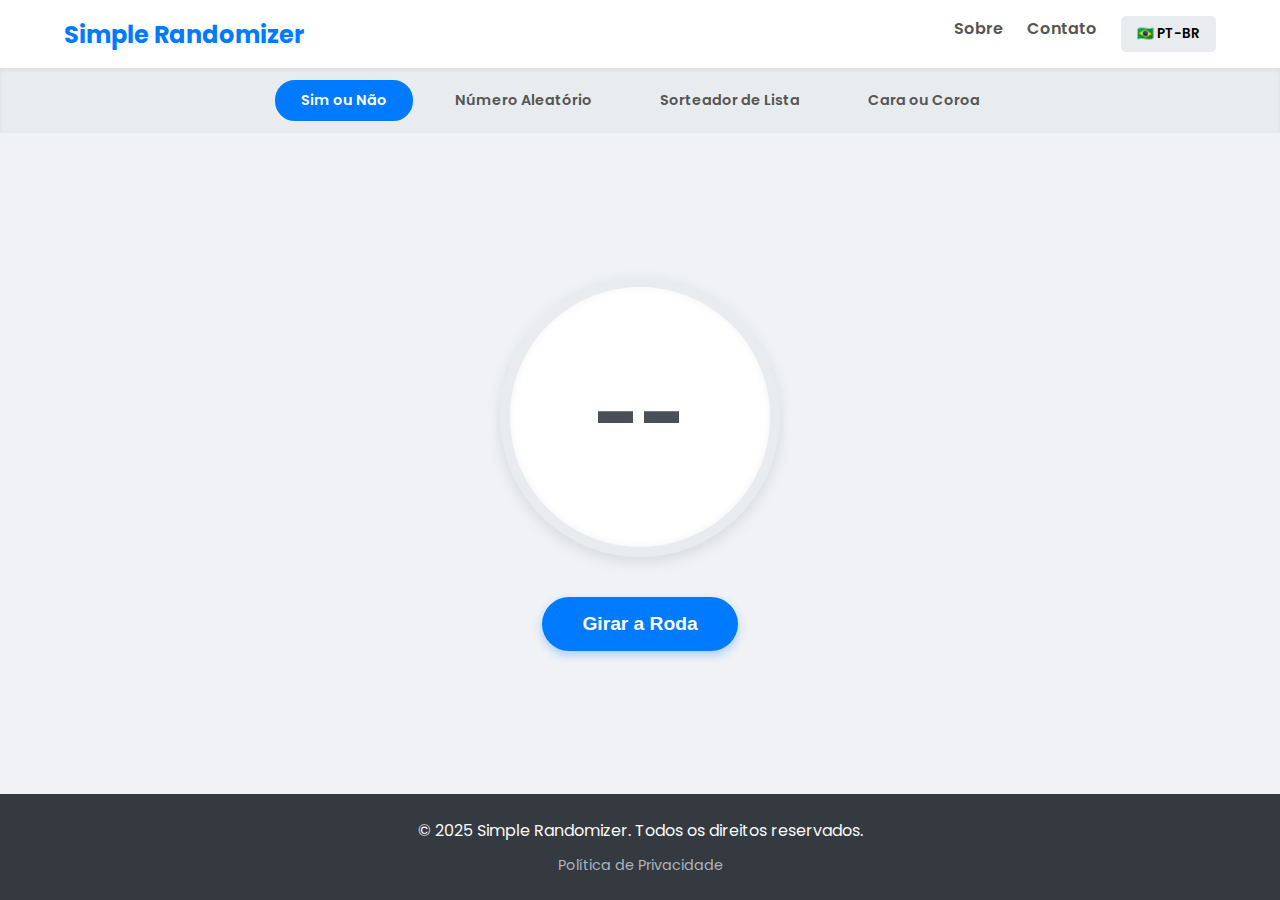
<file: index.html>
<!DOCTYPE html>
    <html lang="pt-br" data-page="index">
    <head>

        <!-- Google tag (gtag.js) -->
    <script async src="https://www.googletagmanager.com/gtag/js?id=G-PJFNQB86SF"></script>
    <script>
         window.dataLayer = window.dataLayer || [];
         function gtag(){dataLayer.push(arguments);}
         gtag('js', new Date());
         gtag('config', 'G-PJFNQB86SF');
    </script>

        <meta charset="UTF-8">
        <meta name="viewport" content="width=device-width, initial-scale=1.0">
        <title>Simple Randomizer - Quick Decision & Random Tools</title>
        <link rel="preconnect" href="https://fonts.googleapis.com">
        <link rel="preconnect" href="https://fonts.gstatic.com" crossorigin>
        <link href="https://fonts.googleapis.com/css2?family=Poppins:wght@400;600;700&display=swap" rel="stylesheet">
        <link rel="stylesheet" href="https://cdnjs.cloudflare.com/ajax/libs/font-awesome/6.5.2/css/all.min.css" integrity="sha512-SnH5WK+bZxgPHs44uWIX+LLJAJ9/2PkPKZ5QiAj6Ta86w+fsb2TkcmfRyVX3pBnMFcV7oQPJkl9QevSCWr3W6A==" crossorigin="anonymous" referrerpolicy="no-referrer" />
        <link rel="shortcut icon" href="icon.png" type="image/x-icon">
        <link rel="stylesheet" href="style.css"></head>
    <body>

        <header>
            <nav>
                <a href="index.html" class="logo" data-key="logo">Simple Randomizer</a> <ul>
                    <li><a href="about.html" data-key="nav_sobre">Sobre</a></li> <li><a href="contact.html" data-key="nav_contato">Contato</a></li> <li class="language-selector">
                        <button id="lang-btn">🇧🇷 PT-BR</button>
                        <div class="lang-dropdown" id="lang-dropdown">
                            <a href="#" data-lang="pt">🇧🇷 Português</a>
                            <a href="#" data-lang="en">🇺🇸 English</a>
                        </div>
                    </li>
                </ul>
            </nav>
        </header>
    
        <nav class="sub-nav">
            <button class="modo-btn active" data-mode="sim-nao" data-key="yes_no">Sim ou Não</button>
            <button class="modo-btn" data-mode="numero-aleatorio" data-key="random_number">Número Aleatório</button>
            <button class="modo-btn" data-mode="sorteio-lista" data-key="list_drawer">Sorteador de Lista</button>
            <button class="modo-btn" data-mode="cara-coroa" data-key="Heads_or_Tails">Cara ou Coroa</button>
        </nav>
    
        <main>
            <div id="sim-nao-mode" class="modo-container">
                <div class="decision-container">
                    <div class="result-circle">
                        <span id="result-text" data-key="placeholder">--</span>
                    </div>
                    <button id="action-button" data-key="main_button">Girar a Roda</button>
                </div>
            </div>

            <!--Numero Aleatorio-->
    
            <div id="numero-aleatorio-mode" class="modo-container" style="display: none;">
                <div class="gerador-container">
                    <h2 data-key="random_number_title">Gerador de Número Aleatório</h2>
                    <div class="inputs-container">
                        <div>
                            <label for="min-number" data-key="random_number_min">Mínimo:</label>
                            <input type="number" id="min-number" value="1">
                        </div>
                        <div>
                            <label for="max-number" data-key="random_number_max">Máximo:</label>
                            <input type="number" id="max-number" value="100">
                        </div>
                    </div>
                    <div class="resultado-numero" id="numero-resultado">?</div>
                    <button id="gerar-numero-btn" data-key="random_number_button">Gerar Número</button>
                </div>
            </div>

            <!--Sorteador-->

            <div id="sorteio-lista-mode" class="modo-container" style="display: none;">
                <div class="sorteador-container">
                    <h2 data-key="list_picker_title">Sorteador de Lista</h2>
                    <p class="instrucao" data-key="list_picker_instruction">Digite um item por linha</p>
                    <textarea id="lista-input" rows="10" placeholder="Example:&#10;Anna&#10;Geovana&#10;Carlos&#10;Guilherme" data-key="text_area"></textarea>
                    <div class="resultado-sorteio" id="lista-resultado">?</div>
                    <button id="sortear-btn" data-key="list_picker_button">Sortear!</button>
                </div>
            </div>
            
            <!-- Cara ou Coroa-->

            <div id="cara-coroa-mode" class="modo-container" style="display: none;">
                <div class="coin-flip-container">
                    <h2 data-key="coin_flip_title">Cara ou Coroa</h2>
            
                    <div class="coin" id="coin">
                        <div class="side heads" data-key="coin_heads">Cara</div>
                        <div class="side tails" data-key="coin_tails">Coroa</div>
                    </div>
            
                    <h3 class="resultado-moeda" id="coin-flip-result">&nbsp;</h3>
                    <button id="flip-button" data-key="coin_flip_button">Lançar Moeda!</button>
                </div>
            </div>
            
        </main>
    
        <footer>
            <p data-key="footer_text">&copy; 2025 Simple Randomizer. Todos os direitos reservados.</p> 
            <a href="privacidade.html" data-key="footer_privacy_link">Política de Privacidade</a>
        </footer>
    
            <script src="translations.js"></script>
            <script src="language.js"></script>
            <script src="script.js"></script>
    </body>
    </html>
</file>
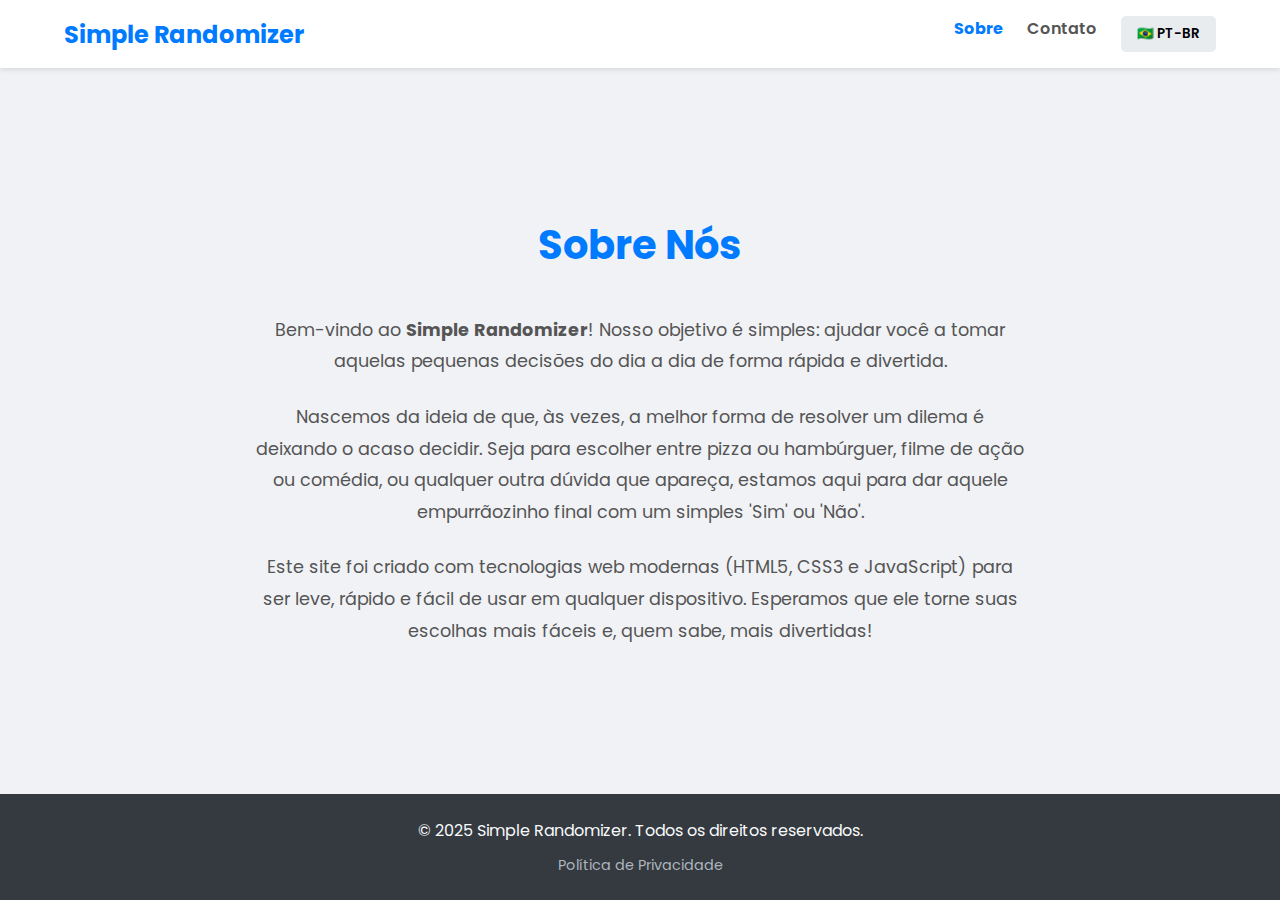
<file: about.html>
<!DOCTYPE html>
<html lang="pt-br" data-page="sobre">
    <head>

        <!-- Google tag (gtag.js) -->
    <script async src="https://www.googletagmanager.com/gtag/js?id=G-PJFNQB86SF"></script>
    <script>
         window.dataLayer = window.dataLayer || [];
         function gtag(){dataLayer.push(arguments);}
         gtag('js', new Date());
         gtag('config', 'G-PJFNQB86SF');
    </script>
    
    <meta charset="UTF-8">
    <meta name="viewport" content="width=device-width, initial-scale=1.0">
    <title>About Us - Simple Randomizer</title>
    
    <link rel="preconnect" href="https://fonts.googleapis.com">
    <link rel="preconnect" href="https://fonts.gstatic.com" crossorigin>
    <link href="https://fonts.googleapis.com/css2?family=Poppins:wght@400;600;700&display=swap" rel="stylesheet">
    <link rel="stylesheet" href="https://cdnjs.cloudflare.com/ajax/libs/font-awesome/6.5.2/css/all.min.css" integrity="sha512-SnH5WK+bZxgPHs44uWIX+LLJAJ9/2PkPKZ5QiAj6Ta86w+fsb2TkcmfRyVX3pBnMFcV7oQPJkl9QevSCWr3W6A==" crossorigin="anonymous" referrerpolicy="no-referrer" />
    <link rel="stylesheet" href="style.css">
    <link rel="stylesheet" href="about.css">
    <link rel="shortcut icon" href="icon.png" type="image/x-icon">

</head>
<body>

    <header>
            <nav>
                <a href="index.html" class="logo" data-key="logo">Simple Randomizer</a>
                
                <ul>
                    <li><a href="about.html" data-key="nav_sobre" class="active">Sobre</a></li>
                    <li><a href="contact.html" data-key="nav_contato">Contato</a></li>
                    
                    <li class="language-selector">
                        <button id="lang-btn">🇧🇷 PT-BR</button>
                        <div class="lang-dropdown" id="lang-dropdown">
                            <a href="#" data-lang="pt">🇧🇷 Português</a>
                            <a href="#" data-lang="en">🇺🇸 English</a>
                        </div>
                    </li>
                    </ul>
            </nav>  
    </header>

    <main class="sobre-container">
        <h1 data-key="about_title">Sobre Nós</h1>
        <p data-key="about_p1">
            Bem-vindo ao <strong>Simple Randomizer</strong>! Nosso objetivo é simples: ajudar você a tomar aquelas pequenas decisões do dia a dia de forma rápida e divertida.
        </p>
        <p data-key="about_p2">
            Nascemos da ideia de que, às vezes, a melhor forma de resolver um dilema é deixando o acaso decidir. Seja para escolher entre pizza ou hambúrguer, filme de ação ou comédia, ou qualquer outra dúvida que apareça, estamos aqui para dar aquele empurrãozinho final com um simples "Sim" ou "Não".
        </p>
        <p data-key="about_p3">
            Este site foi criado com tecnologias web modernas (HTML5, CSS3 e JavaScript) para ser leve, rápido e fácil de usar em qualquer dispositivo. Esperamos que ele torne suas escolhas mais fáceis e, quem sabe, mais divertidas!
        </p>
    </main>

    <footer>
        <p data-key="footer_text">&copy; 2025 Simple Randomizer. Todos os direitos reservados.</p>
        <a href="privacidade.html" data-key="footer_privacy_link">Política de Privacidade</a>
    </footer>

    <script src="translations.js"></script>
    <script src="language.js"></script>
</body>
</html>
</file>
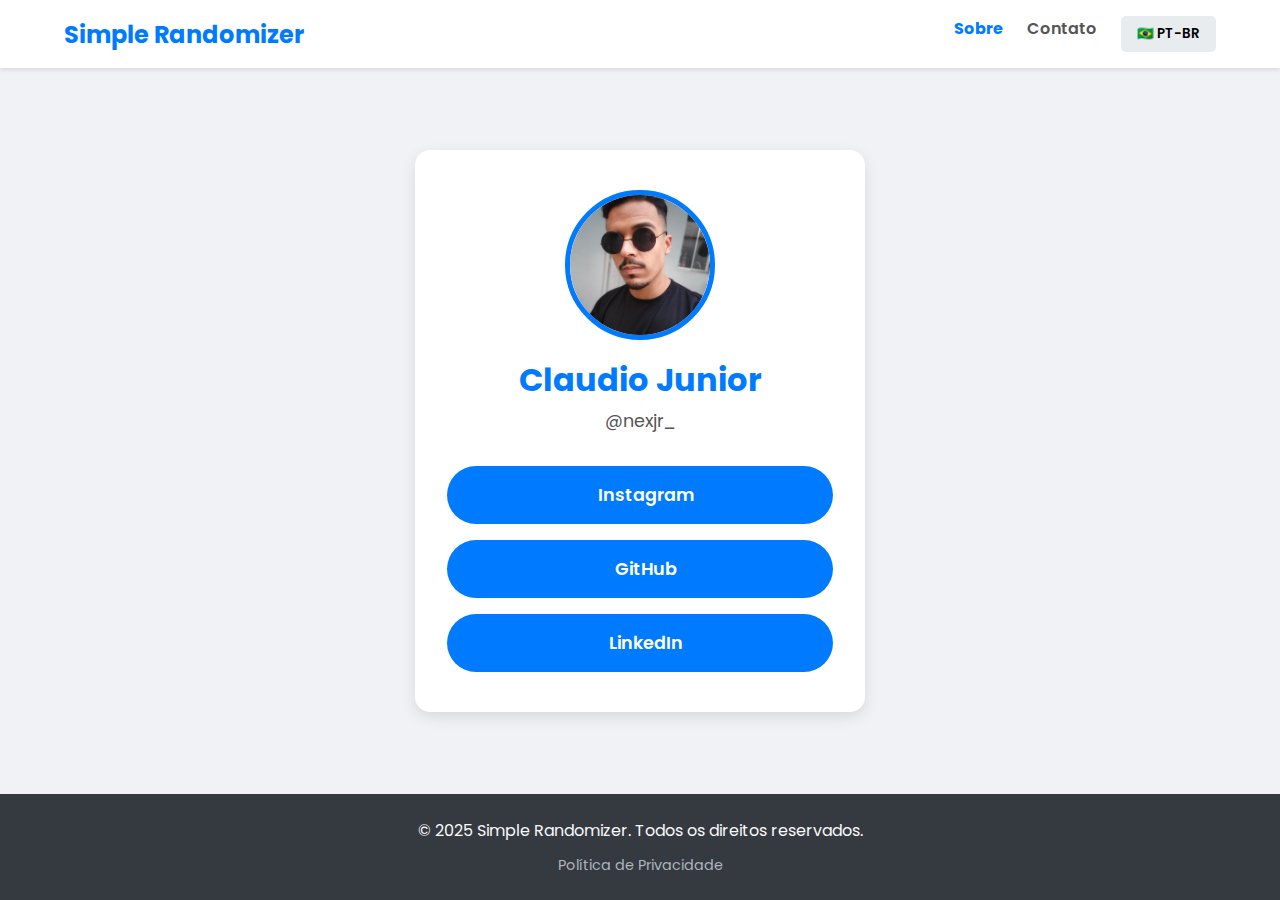
<file: contact.html>
<!DOCTYPE html>
<html lang="pt-br" data-page="contato">
<head>

    <!-- Google tag (gtag.js) -->
    <script async src="https://www.googletagmanager.com/gtag/js?id=G-PJFNQB86SF"></script>
    <script>
         window.dataLayer = window.dataLayer || [];
         function gtag(){dataLayer.push(arguments);}
         gtag('js', new Date());
         gtag('config', 'G-PJFNQB86SF');
    </script>
    
    <meta charset="UTF-8">
    <meta name="viewport" content="width=device-width, initial-scale=1.0">
    <title>Contact - Simple Randomizer</title>
    
    <link rel="preconnect" href="https://fonts.googleapis.com">
    <link rel="preconnect" href="https://fonts.gstatic.com" crossorigin>
    <link href="https://fonts.googleapis.com/css2?family=Poppins:wght@400;600;700&display=swap" rel="stylesheet">
    
    <link rel="stylesheet" href="https://cdnjs.cloudflare.com/ajax/libs/font-awesome/6.5.2/css/all.min.css" integrity="sha512-SnH5WK+bZxgPHs44uWIX+LLJAJ9/2PkPKZ5QiAj6Ta86w+fsb2TkcmfRyVX3pBnMFcV7oQPJkl9QevSCWr3W6A==" crossorigin="anonymous" referrerpolicy="no-referrer" />

    <link rel="stylesheet" href="style.css">
    
    <link rel="stylesheet" href="contact.css">

    <link rel="shortcut icon" href="icon.png" type="image/x-icon">

</head>
<body>

    <header>
        <nav>
            <a href="index.html" class="logo" data-key="logo">Simple Randomizer</a>
            
            <ul>
                <li><a href="about.html" data-key="nav_sobre" class="active">Sobre</a></li>
                <li><a href="contact.html" data-key="nav_contato">Contato</a></li>
                
                <li class="language-selector">
                    <button id="lang-btn">🇧🇷 PT-BR</button>
                    <div class="lang-dropdown" id="lang-dropdown">
                        <a href="#" data-lang="pt">🇧🇷 Português</a>
                        <a href="#" data-lang="en">🇺🇸 English</a>
                    </div>
                </li>
                </ul>
        </nav> 
    </header>

    <main>
        <div class="contact-card">
            <img src="me.jpg" alt="Foto do Perfil" class="profile-picture">
            <h1>Claudio Junior</h1>
            <p class="username">@nexjr_</p>

            <div class="links-container">
                <a href="https://www.instagram.com/nexjr_/#" target="_blank">
                    <i class="fa-brands fa-instagram"></i>
                    <span>Instagram</span>
                </a>
                <a href="https://github.com/nexjr" target="_blank">
                    <i class="fa-brands fa-github"></i>
                    <span>GitHub</span>
                </a>
                <a href="https://www.linkedin.com/in/claudio-junior-bb4842250/" target="_blank">
                    <i class="fa-brands fa-linkedin"></i>
                    <span>LinkedIn</span>
                </a>
            </div>
        </div>
    </main>

    <footer>
        <p data-key="footer_text">&copy; 2025 Simple Randomizer. Todos os direitos reservados.</p>
        <a href="privacidade.html" data-key="footer_privacy_link">Política de Privacidade</a>

    </footer>

    <script src="translations.js"></script>
    <script src="language.js"></script>

</body>
</html>
</file>
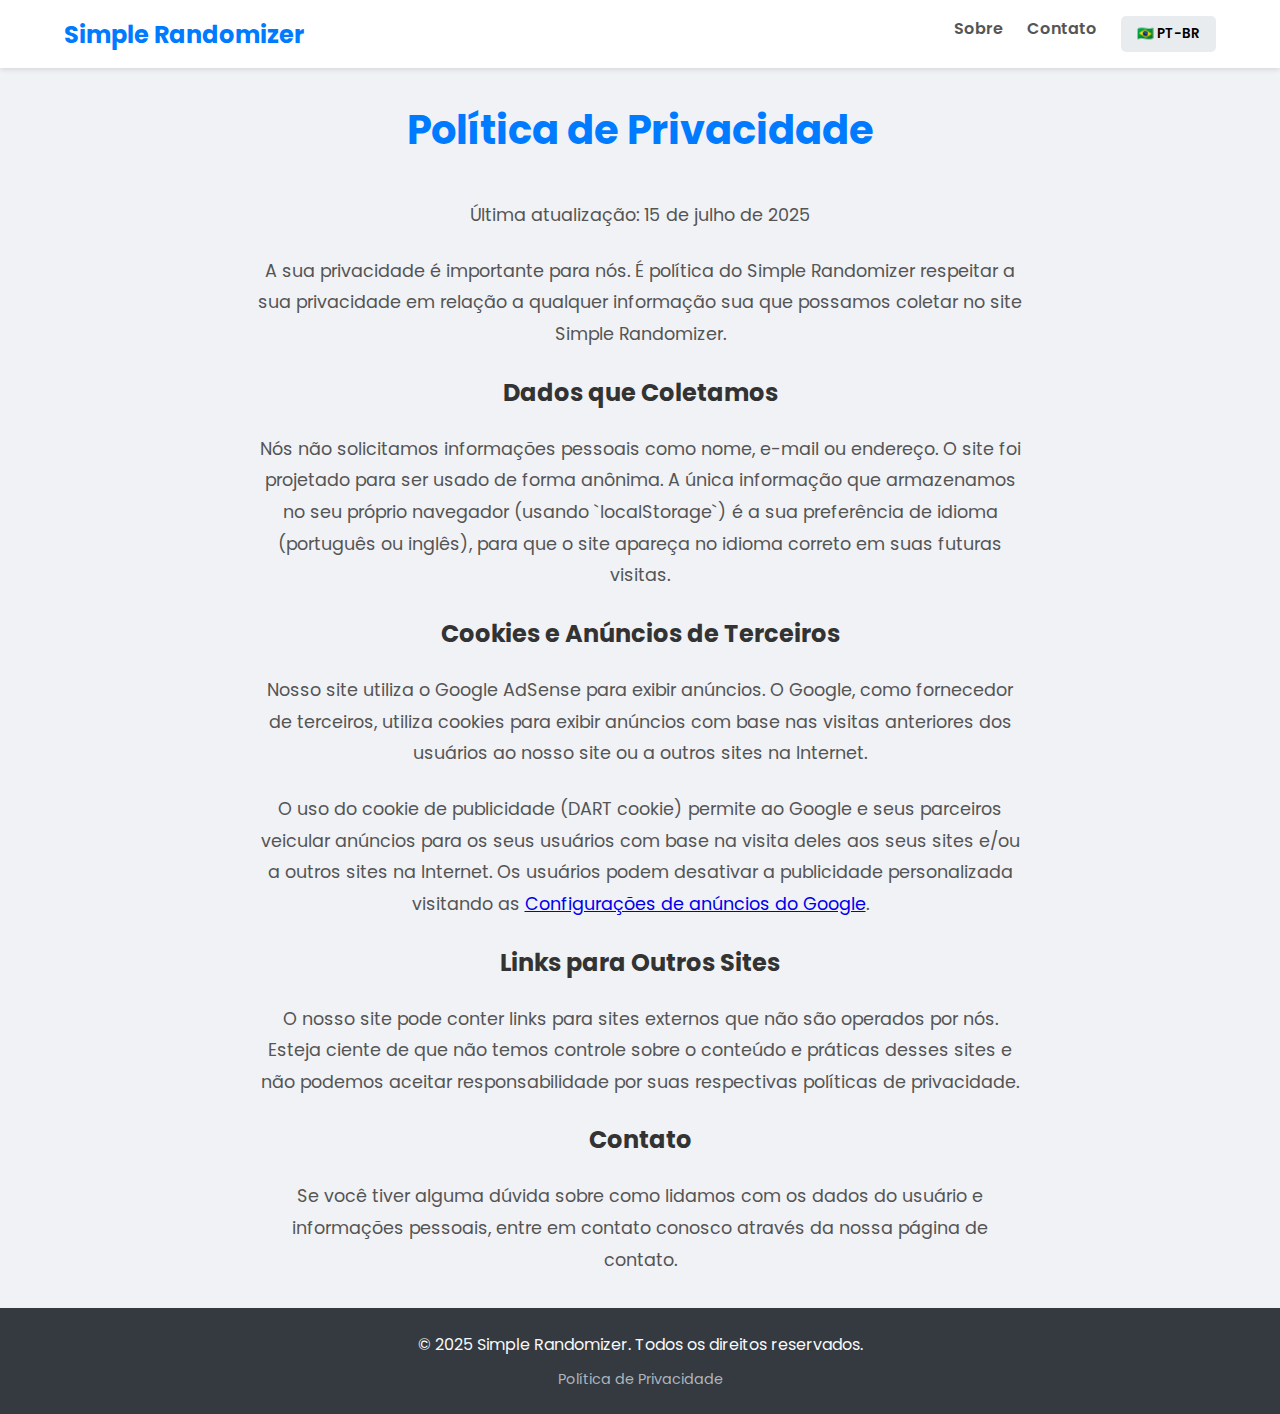
<file: privacidade.html>
<!DOCTYPE html>
<html lang="pt-br" data-page="privacidade">
<head>

    <!-- Google tag (gtag.js) -->
    <script async src="https://www.googletagmanager.com/gtag/js?id=G-PJFNQB86SF"></script>
    <script>
         window.dataLayer = window.dataLayer || [];
         function gtag(){dataLayer.push(arguments);}
         gtag('js', new Date());
         gtag('config', 'G-PJFNQB86SF');
    </script>
    
    <meta charset="UTF-8">
    <meta name="viewport" content="width=device-width, initial-scale=1.0">
    <meta name="description" content="Política de Privacidade do site Simple Randomizer. Entenda como lidamos com os dados e sua privacidade.">
    <title>Política de Privacidade | Simple Randomizer</title>
    
    <link rel="preconnect" href="https://fonts.googleapis.com">
    <link rel="preconnect" href="https://fonts.gstatic.com" crossorigin>
    <link href="https://fonts.googleapis.com/css2?family=Poppins:wght@400;600;700&display=swap" rel="stylesheet">
    
    <link rel="stylesheet" href="https://cdnjs.cloudflare.com/ajax/libs/font-awesome/6.5.2/css/all.min.css" integrity="sha512-SnH5WK+bZxgPHs44uWIX+LLJAJ9/2PkPKZ5QiAj6Ta86w+fsb2TkcmfRyVX3pBnMFcV7oQPJkl9QevSCWr3W6A==" crossorigin="anonymous" referrerpolicy="no-referrer" />

    <link rel="stylesheet" href="style.css">
    <link rel="stylesheet" href="about.css">

    <link rel="shortcut icon" href="icon.png" type="image/x-icon">
</head>
<body>

    <header>
        <nav>
            <a href="index.html" class="logo" data-key="logo">Simple Randomizer</a>
            <ul>
                <li><a href="about.html" data-key="nav_sobre">Sobre</a></li>
                <li><a href="contact.html" data-key="nav_contato">Contato</a></li>
                <li class="language-selector">
                    <button id="lang-btn">🇧🇷 PT-BR</button>
                    <div class="lang-dropdown" id="lang-dropdown">
                        <a href="#" data-lang="pt">🇧🇷 Português</a>
                        <a href="#" data-lang="en">🇺🇸 English</a>
                    </div>
                </li>
            </ul>
        </nav>
    </header>

    <main class="sobre-container">
        <h1 data-key="privacy_title">Política de Privacidade</h1>
        <p data-key="privacy_last_updated">Última atualização: 15 de julho de 2025</p>

        <p data-key="privacy_intro">A sua privacidade é importante para nós. É política do Simple Randomizer respeitar a sua privacidade em relação a qualquer informação sua que possamos coletar no site Simple Randomizer.</p>
        
        <h2 data-key="privacy_data_title">Dados que Coletamos</h2>
        <p data-key="privacy_data_p1">Nós não solicitamos informações pessoais como nome, e-mail ou endereço. O site foi projetado para ser usado de forma anônima. A única informação que armazenamos no seu próprio navegador (usando `localStorage`) é a sua preferência de idioma (português ou inglês), para que o site apareça no idioma correto em suas futuras visitas.</p>

        <h2 data-key="privacy_cookies_title">Cookies e Anúncios de Terceiros</h2>
        <p data-key="privacy_cookies_p1">Nosso site utiliza o Google AdSense para exibir anúncios. O Google, como fornecedor de terceiros, utiliza cookies para exibir anúncios com base nas visitas anteriores dos usuários ao nosso site ou a outros sites na Internet.</p>
        <p data-key="privacy_cookies_p2">O uso do cookie de publicidade (DART cookie) permite ao Google e seus parceiros veicular anúncios para os seus usuários com base na visita deles aos seus sites e/ou a outros sites na Internet. Os usuários podem desativar a publicidade personalizada visitando as <a href="https://www.google.com/settings/ads" target="_blank">Configurações de anúncios do Google</a>.</p>

        <h2 data-key="privacy_links_title">Links para Outros Sites</h2>
        <p data-key="privacy_links_p1">O nosso site pode conter links para sites externos que não são operados por nós. Esteja ciente de que não temos controle sobre o conteúdo e práticas desses sites e não podemos aceitar responsabilidade por suas respectivas políticas de privacidade.</p>

        <h2 data-key="privacy_contact_title">Contato</h2>
        <p data-key="privacy_contact_p1">Se você tiver alguma dúvida sobre como lidamos com os dados do usuário e informações pessoais, entre em contato conosco através da nossa página de contato.</p>
    </main>

    <footer>
        <p data-key="footer_text">&copy; 2025 Simple Randomizer. All rights reserved.</p>
        <a href="privacidade.html" data-key="footer_privacy_link">Política de Privacidade</a>
        </footer>
    
    <script src="translations.js"></script>
    <script src="language.js"></script>

</body>
</html>
</file>
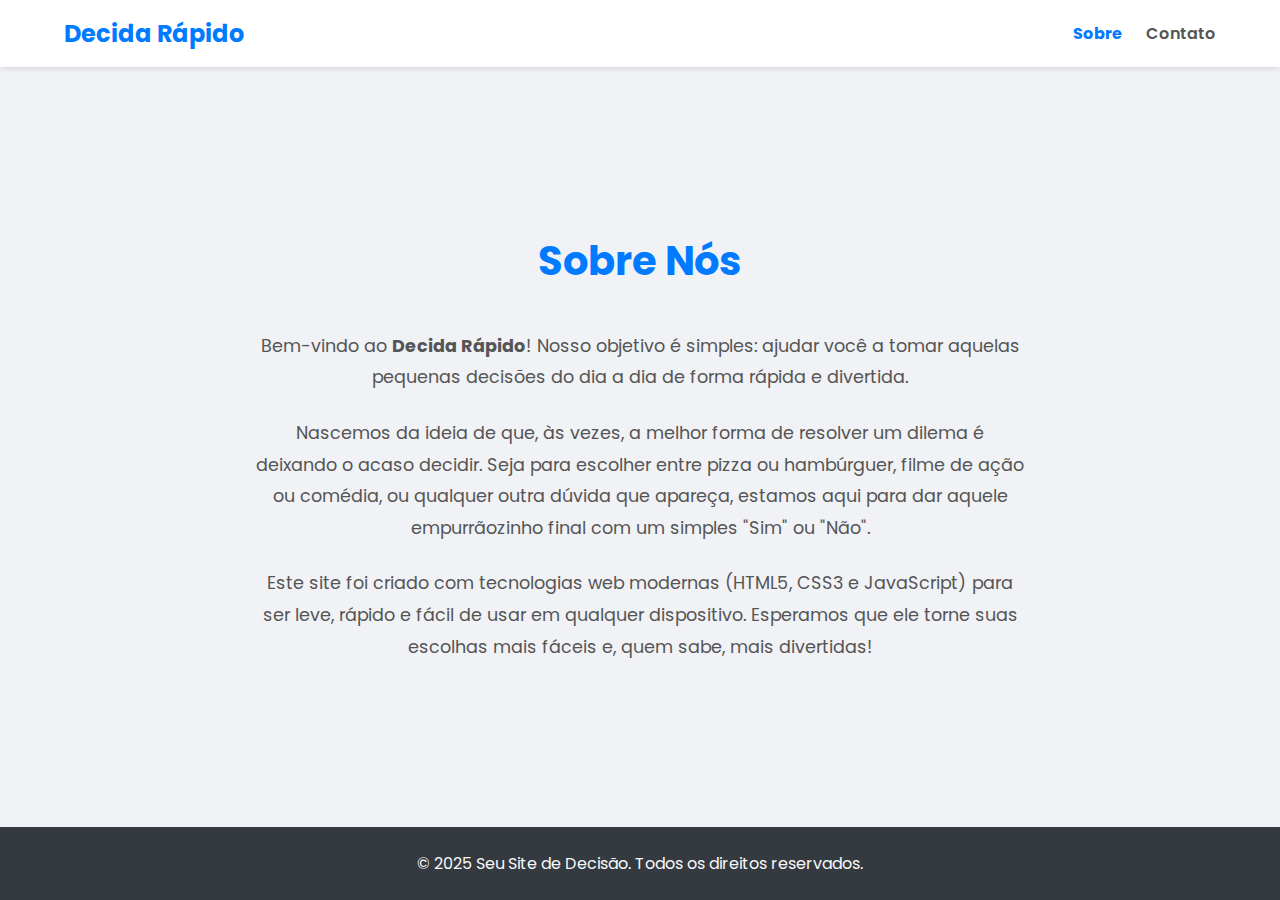
<file: decision/about.html>
<!DOCTYPE html>
<html lang="pt-br">
<head>
    <meta charset="UTF-8">
    <meta name="viewport" content="width=device-width, initial-scale=1.0">
    <title>Sobre Nós - Decida Rápido</title>
    
    <link rel="preconnect" href="https://fonts.googleapis.com">
    <link rel="preconnect" href="https://fonts.gstatic.com" crossorigin>
    <link href="https://fonts.googleapis.com/css2?family=Poppins:wght@400;600;700&display=swap" rel="stylesheet">
    <link rel="stylesheet" href="https://cdnjs.cloudflare.com/ajax/libs/font-awesome/6.5.2/css/all.min.css" integrity="sha512-SnH5WK+bZxgPHs44uWIX+LLJAJ9/2PkPKZ5QiAj6Ta86w+fsb2TkcmfRyVX3pBnMFcV7oQPJkl9QevSCWr3W6A==" crossorigin="anonymous" referrerpolicy="no-referrer" />
    <link rel="stylesheet" href="style.css">

    <link rel="stylesheet" href="about.css">
</head>
<body>

    <header>
        <nav>
            <a href="index.html" class="logo">Decida Rápido</a>
            <ul>
                <li><a href="sobre.html" class="active">Sobre</a></li>
                <li><a href="contact.html">Contato</a></li>
            </ul>
        </nav>
    </header>

    <main class="sobre-container">
        <h1>Sobre Nós</h1>
        <p>
            Bem-vindo ao <strong>Decida Rápido</strong>! Nosso objetivo é simples: ajudar você a tomar aquelas pequenas decisões do dia a dia de forma rápida e divertida.
        </p>
        <p>
            Nascemos da ideia de que, às vezes, a melhor forma de resolver um dilema é deixando o acaso decidir. Seja para escolher entre pizza ou hambúrguer, filme de ação ou comédia, ou qualquer outra dúvida que apareça, estamos aqui para dar aquele empurrãozinho final com um simples "Sim" ou "Não".
        </p>
        <p>
            Este site foi criado com tecnologias web modernas (HTML5, CSS3 e JavaScript) para ser leve, rápido e fácil de usar em qualquer dispositivo. Esperamos que ele torne suas escolhas mais fáceis e, quem sabe, mais divertidas!
        </p>
    </main>

    <footer>
        <p>&copy; 2025 Seu Site de Decisão. Todos os direitos reservados.</p>
    </footer>

</body>
</html>
</file>
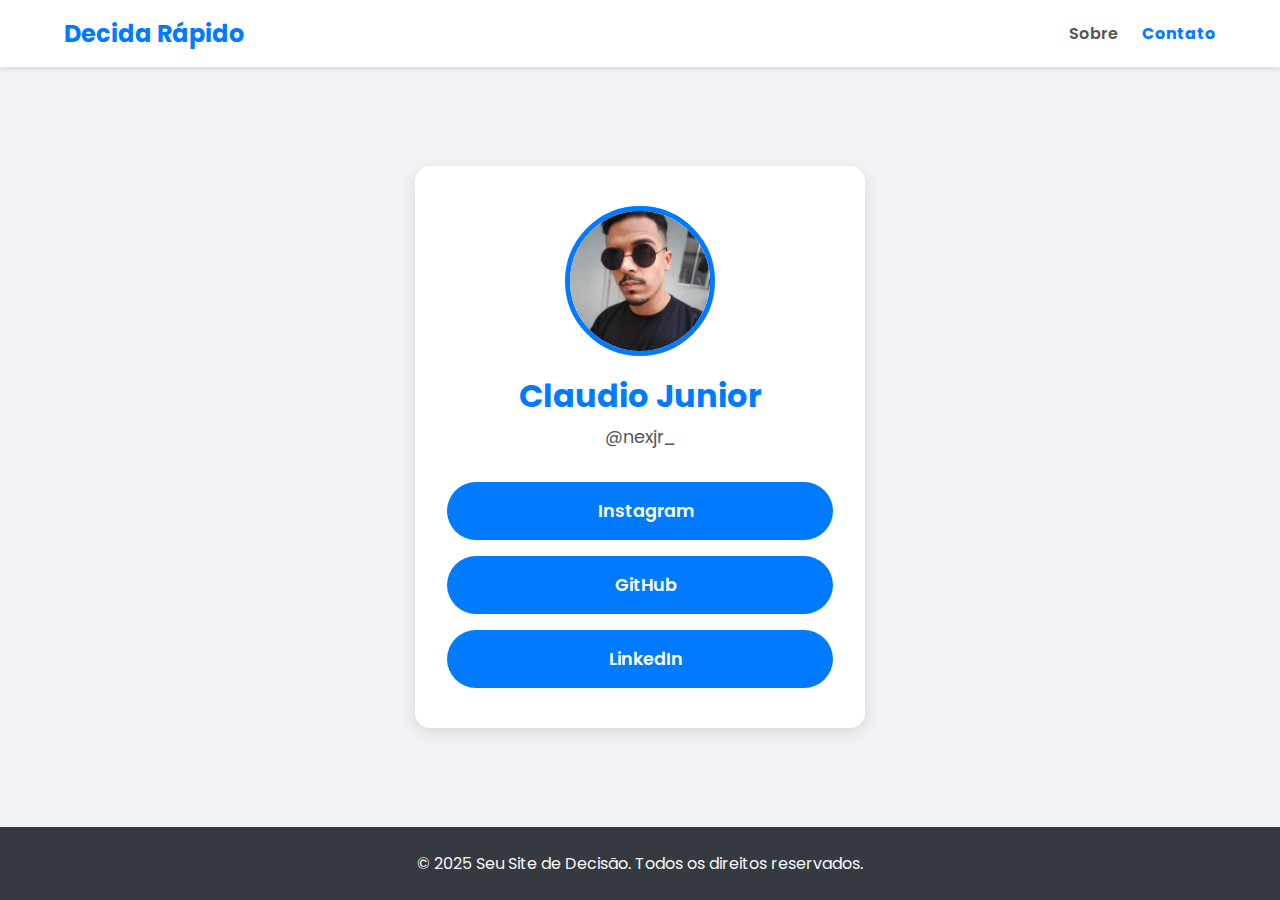
<file: decision/contact.html>
<!DOCTYPE html>
<html lang="pt-br">
<head>
    <meta charset="UTF-8">
    <meta name="viewport" content="width=device-width, initial-scale=1.0">
    <title>Contato - Decida Rápido</title>
    
    <link rel="preconnect" href="https://fonts.googleapis.com">
    <link rel="preconnect" href="https://fonts.gstatic.com" crossorigin>
    <link href="https://fonts.googleapis.com/css2?family=Poppins:wght@400;600;700&display=swap" rel="stylesheet">
    
    <link rel="stylesheet" href="https://cdnjs.cloudflare.com/ajax/libs/font-awesome/6.5.2/css/all.min.css" integrity="sha512-SnH5WK+bZxgPHs44uWIX+LLJAJ9/2PkPKZ5QiAj6Ta86w+fsb2TkcmfRyVX3pBnMFcV7oQPJkl9QevSCWr3W6A==" crossorigin="anonymous" referrerpolicy="no-referrer" />

    <link rel="stylesheet" href="style.css">
    
    <link rel="stylesheet" href="contact.css">
</head>
<body>

    <header>
        <nav>
            <a href="index.html" class="logo">Decida Rápido</a>
            <ul>
                <li><a href="sobre.html">Sobre</a></li>
                <li><a href="contato.html" class="active">Contato</a></li>
            </ul>
        </nav>
    </header>

    <main>
        <div class="contact-card">
            <img src="me.jpg" alt="Foto do Perfil" class="profile-picture">
            <h1>Claudio Junior</h1>
            <p class="username">@nexjr_</p>

            <div class="links-container">
                <a href="https://www.instagram.com/nexjr_/#" target="_blank">
                    <i class="fa-brands fa-instagram"></i>
                    <span>Instagram</span>
                </a>
                <a href="https://github.com/nexjr" target="_blank">
                    <i class="fa-brands fa-github"></i>
                    <span>GitHub</span>
                </a>
                <a href="https://www.linkedin.com/in/claudio-junior-bb4842250/" target="_blank">
                    <i class="fa-brands fa-linkedin"></i>
                    <span>LinkedIn</span>
                </a>
            </div>
        </div>
    </main>

    <footer>
        <p>&copy; 2025 Seu Site de Decisão. Todos os direitos reservados.</p>
    </footer>

</body>
</html>
</file>
<file: about.css>
.sobre-container {
    /* Usa o espaço disponível no main, definido em style.css */
    width: 100%;
    max-width: 800px; /* Define uma largura máxima para o texto não ficar muito longo em telas grandes */
    margin: 0 auto; /* Centraliza o container */
    padding: 2rem 1rem; /* Espaçamento interno */
    text-align: center; /* Centraliza todo o texto */
    display: flex;
    flex-direction: column;
    gap: 1.5rem; /* Espaço entre o título e os parágrafos */
}

.sobre-container h1 {
    font-size: 2.5rem;
    color: #007bff; /* Usa a mesma cor azul do logo */
    margin-bottom: 1rem;
}

.sobre-container p {
    font-size: 1.1rem;
    line-height: 1.8; /* Aumenta o espaçamento entre as linhas para melhor legibilidade */
    color: #555; /* Um cinza escuro para o texto */
}

/* Destacar o link ativo na navbar */
nav ul li a.active {
    color: #007bff;
    font-weight: 700;
}
</file>
<file: contact.css>
/* O cartão principal que segura todo o conteúdo */
.contact-card {
    background-color: #ffffff; /* MUDANÇA: Fundo branco para combinar com o site */
    padding: 2.5rem 2rem;
    border-radius: 15px;
    box-shadow: 0 5px 15px rgba(0, 0, 0, 0.1); /* Sombra suave, como em outros elementos */
    width: 100%;
    max-width: 450px; /* Um pouco maior para acomodar melhor */
    display: flex;
    flex-direction: column;
    align-items: center;
    text-align: center;
}

/* A foto de perfil circular */
.profile-picture {
    width: 150px;
    height: 150px;
    border-radius: 50%;
    border: 5px solid #007bff; /* MUDANÇA: Cor azul padrão do site */
    object-fit: cover;
    margin-bottom: 1rem;
}

/* Estilo para o nome principal */
.contact-card h1 {
    color: #007bff; /* MUDANÇA: Cor azul padrão, igual ao h1 da página Sobre */
    font-size: 2rem;
    margin-bottom: 0.25rem;
}

/* Estilo para o @usuario */
.username {
    color: #555; /* MUDANÇA: Cinza escuro padrão para texto */
    font-size: 1.1rem;
    margin-bottom: 2rem;
}

/* O container dos botões de link */
.links-container {
    width: 100%;
    display: flex;
    flex-direction: column;
    gap: 1rem;
}

/* Estilo de cada botão de link, agora seguindo o padrão do botão principal */
.links-container a {
    background-color: #007bff; /* MUDANÇA: Cor azul padrão do site */
    color: #ffffff;
    text-decoration: none;
    padding: 1rem;
    border-radius: 50px; /* MUDANÇA: Formato de pílula, igual ao botão da home */
    font-size: 1.1rem;
    font-weight: 600;
    display: flex;
    align-items: center;
    justify-content: center;
    gap: 0.75rem;
    transition: transform 0.2s ease, background-color 0.2s ease;
}

.links-container a:hover {
    background-color: #0056b3; /* MUDANÇA: Azul mais escuro no hover, igual ao botão da home */
    transform: scale(1.03);
}

/* Opcional: Adiciona um estilo para o link ativo na navbar, caso não tenha no sobre.css */
nav ul li a.active {
    color: #007bff;
    font-weight: 700;
}
</file>
<file: decision/about.css>
/* Estilos específicos para a página Sobre */

.sobre-container {
    /* Usa o espaço disponível no main, definido em style.css */
    width: 100%;
    max-width: 800px; /* Define uma largura máxima para o texto não ficar muito longo em telas grandes */
    margin: 0 auto; /* Centraliza o container */
    padding: 2rem 1rem; /* Espaçamento interno */
    text-align: center; /* Centraliza todo o texto */
    display: flex;
    flex-direction: column;
    gap: 1.5rem; /* Espaço entre o título e os parágrafos */
}

.sobre-container h1 {
    font-size: 2.5rem;
    color: #007bff; /* Usa a mesma cor azul do logo */
    margin-bottom: 1rem;
}

.sobre-container p {
    font-size: 1.1rem;
    line-height: 1.8; /* Aumenta o espaçamento entre as linhas para melhor legibilidade */
    color: #555; /* Um cinza escuro para o texto */
}

/* Destacar o link ativo na navbar */
nav ul li a.active {
    color: #007bff;
    font-weight: 700;
}
</file>
<file: decision/contact.css>
/* O cartão principal que segura todo o conteúdo */
.contact-card {
    background-color: #ffffff; /* MUDANÇA: Fundo branco para combinar com o site */
    padding: 2.5rem 2rem;
    border-radius: 15px;
    box-shadow: 0 5px 15px rgba(0, 0, 0, 0.1); /* Sombra suave, como em outros elementos */
    width: 100%;
    max-width: 450px; /* Um pouco maior para acomodar melhor */
    display: flex;
    flex-direction: column;
    align-items: center;
    text-align: center;
}

/* A foto de perfil circular */
.profile-picture {
    width: 150px;
    height: 150px;
    border-radius: 50%;
    border: 5px solid #007bff; /* MUDANÇA: Cor azul padrão do site */
    object-fit: cover;
    margin-bottom: 1rem;
}

/* Estilo para o nome principal */
.contact-card h1 {
    color: #007bff; /* MUDANÇA: Cor azul padrão, igual ao h1 da página Sobre */
    font-size: 2rem;
    margin-bottom: 0.25rem;
}

/* Estilo para o @usuario */
.username {
    color: #555; /* MUDANÇA: Cinza escuro padrão para texto */
    font-size: 1.1rem;
    margin-bottom: 2rem;
}

/* O container dos botões de link */
.links-container {
    width: 100%;
    display: flex;
    flex-direction: column;
    gap: 1rem;
}

/* Estilo de cada botão de link, agora seguindo o padrão do botão principal */
.links-container a {
    background-color: #007bff; /* MUDANÇA: Cor azul padrão do site */
    color: #ffffff;
    text-decoration: none;
    padding: 1rem;
    border-radius: 50px; /* MUDANÇA: Formato de pílula, igual ao botão da home */
    font-size: 1.1rem;
    font-weight: 600;
    display: flex;
    align-items: center;
    justify-content: center;
    gap: 0.75rem;
    transition: transform 0.2s ease, background-color 0.2s ease;
}

.links-container a:hover {
    background-color: #0056b3; /* MUDANÇA: Azul mais escuro no hover, igual ao botão da home */
    transform: scale(1.03);
}

/* Opcional: Adiciona um estilo para o link ativo na navbar, caso não tenha no sobre.css */
nav ul li a.active {
    color: #007bff;
    font-weight: 700;
}
</file>
<file: style.css>
/* --- ESTILOS GERAIS E RESET --- */
* {
    margin: 0;
    padding: 0;
    box-sizing: border-box; /* Garante que padding e border não alterem o tamanho final do elemento */
}

body {
    font-family: 'Poppins', sans-serif; /* Fonte moderna e limpa */
    background-color: #f0f2f5; /* Um cinza bem claro para o fundo */
    color: #333;
    display: flex;
    flex-direction: column; /* Organiza o layout em coluna (header, main, footer) */
    min-height: 100vh; /* Garante que o corpo ocupe no mínimo 100% da altura da tela */
}

/* --- CABEÇALHO E NAVEGAÇÃO --- */
header {
    background-color: #ffffff;
    padding: 1rem 5%;
    box-shadow: 0 2px 5px rgba(0, 0, 0, 0.1); /* Sombra sutil para dar profundidade */
    width: 100%;
}

nav {
    display: flex;
    justify-content: space-between; /* Coloca o logo de um lado e os links do outro */
    align-items: center;
}

.logo {
    font-size: 1.5rem;
    font-weight: 700; /* Negrito */
    color: #007bff; /* Um azul para destacar a marca */
    text-decoration: none;
}

nav ul {
    list-style: none; /* Remove as bolinhas da lista */
    display: flex;
    gap: 1.5rem; /* Espaçamento entre os itens do menu */
}

nav ul li a {
    text-decoration: none;
    color: #555;
    font-weight: 600;
    transition: color 0.3s ease; /* Transição suave da cor ao passar o mouse */
}

nav ul li a:hover {
    color: #007bff; /* Muda a cor ao passar o mouse */
}

/* --- CONTEÚDO PRINCIPAL --- */
main {
    flex: 1; /* Faz o main ocupar todo o espaço disponível entre o header e o footer */
    display: flex;
    justify-content: center;
    align-items: center;
    text-align: center;
    padding: 2rem;
}

.decision-container {
    display: flex;
    flex-direction: column;
    align-items: center;
    gap: 2.5rem; /* Espaço entre a bola de resultado e o botão */
}

/* --- A BOLA DE RESULTADO --- */
.result-circle {
    width: 280px;
    height: 280px;
    background-color: #ffffff;
    border-radius: 50%; /* Isso transforma o div em um círculo perfeito */
    display: flex;
    justify-content: center;
    align-items: center;
    border: 10px solid #e9ecef; /* Borda cinza clara */
    box-shadow: 0 5px 15px rgba(0, 0, 0, 0.1), inset 0 0 10px rgba(0,0,0,0.05); /* Sombra interna e externa para dar um efeito 3D sutil */
    transition: transform 0.4s ease-in-out, border-color 0.4s ease; 
}

#result-text {
    font-size: 5rem; /* Tamanho grande para o Sim/Não */
    font-weight: 700;
    color: #495057;
}

/* --- BOTÃO DE AÇÃO --- */
#action-button {
    padding: 1rem 2.5rem;
    font-size: 1.2rem;
    font-weight: 600;
    color: #fff;
    background-color: #007bff; /* Azul primário, chamando para a ação */
    border: none;
    border-radius: 50px; /* Bordas bem arredondadas, formato de pílula */
    cursor: pointer;
    transition: background-color 0.3s ease, transform 0.2s ease; /* Transições suaves */
    box-shadow: 0 4px 10px rgba(0, 123, 255, 0.3);
}

#action-button:hover {
    background-color: #0056b3; /* Cor mais escura ao passar o mouse */
    transform: translateY(-3px); /* Leve elevação ao passar o mouse */
}

#action-button:active {
    transform: translateY(1px); /* Efeito de clique */
    box-shadow: 0 2px 5px rgba(0, 123, 255, 0.3);
}

/* --- RODAPÉ --- */
footer {
    background-color: #343a40;
    color: #f8f9fa;
    padding: 1.5rem 0;
    width: 100%;
    /* Novas regras para alinhar e espaçar o conteúdo */
    display: flex;
    flex-direction: column;
    align-items: center;
    gap: 0.75rem; /* Cria um espaço entre a linha de copyright e o link */
}

/* Estilo para o link da Política de Privacidade no rodapé */
footer a {
    color: #adb5bd; /* Um cinza claro e suave, menos chamativo que o branco */
    text-decoration: none; /* Remove o sublinhado padrão */
    font-size: 0.9rem; /* Um pouco menor que o texto principal */
    transition: all 0.2s ease-in-out; /* Transição suave para o efeito hover */
}

/* Efeito ao passar o mouse por cima do link */
footer a:hover {
    color: #ffffff; /* Fica totalmente branco para dar destaque */
    text-decoration: underline; /* Adiciona o sublinhado como feedback de clique */
}

/* --- AJUSTES PARA TELAS MENORES (RESPONSIVIDADE) --- */
@media (max-width: 768px) {
    .logo {
        font-size: 1.2rem;
    }
    
    nav ul {
        gap: 1rem;
    }

    nav ul li a {
        font-size: 0.9rem;
    }

    .result-circle {
        width: 220px;
        height: 220px;
    }

    #result-text {
        font-size: 4rem;
    }

    #action-button {
        padding: 0.8rem 2rem;
        font-size: 1rem;
    }
}

/* --- NOVAS CLASSES DE COR PARA O RESULTADO --- */
.cor-sim {
    border-color: #28a745; /* Verde para "Sim" */
}

.cor-nao {
    border-color: #dc3545; /* Vermelho para "Não" */
}

/* Você pode opcionalmente mudar a cor do texto também */
.cor-sim #result-text {
    color: #28a745;
}

.cor-nao #result-text {
    color: #dc3545;
}

/* --- ESTILOS PARA O SELETOR DE IDIOMAS --- */
.language-selector {
    position: relative; /* Necessário para posicionar o dropdown */
    display: inline-block;
}

#lang-btn {
    background-color: #e9ecef;
    border: none;
    padding: 0.5rem 1rem;
    border-radius: 5px;
    font-family: 'Poppins', sans-serif;
    font-weight: 600;
    cursor: pointer;
    display: flex;
    align-items: center;
    gap: 0.5rem;
}

.lang-dropdown {
    display: none; /* Começa escondido */
    position: absolute;
    right: 0;
    top: 100%;
    margin-top: 0.5rem;
    background-color: white;
    box-shadow: 0 4px 10px rgba(0,0,0,0.15);
    border-radius: 8px;
    min-width: 160px;
    z-index: 10;
    overflow: hidden; /* Garante que os itens fiquem dentro das bordas arredondadas */
}

.lang-dropdown a {
    color: #333;
    padding: 12px 16px;
    text-decoration: none;
    display: flex;
    align-items: center;
    gap: 0.75rem;
    font-size: 0.9rem;
    font-weight: 500;
}

.lang-dropdown a:hover {
    background-color: #f1f1f1;
}

/* Classe que o JS vai usar para mostrar o dropdown */
.lang-dropdown.show {
    display: block;
}

/* --- ESTILOS PARA A SUB-NAVEGAÇÃO E MODOS --- */
.sub-nav {
    background-color: #e9ecef;
    padding: 0.75rem;
    display: flex;
    justify-content: center;
    gap: 1rem;
    box-shadow: inset 0 2px 4px rgba(0,0,0,0.06);
}

.modo-btn {
    background-color: transparent;
    border: 2px solid transparent;
    border-radius: 20px;
    padding: 0.5rem 1.5rem;
    font-family: 'Poppins', sans-serif;
    font-weight: 600;
    font-size: 0.9rem;
    cursor: pointer;
    transition: all 0.3s ease;
    color: #555;
}

.modo-btn:hover {
    background-color: #fff;
    border-color: #ddd;
}

.modo-btn.active {
    background-color: #007bff;
    color: #fff;
    border-color: #007bff;
}

.modo-container {
        width: 100%;
        display: flex;
        flex: 1;
        justify-content: center;
        align-items: center;
    
}

/* --- ESTILOS PARA O MODO NÚMERO ALEATÓRIO --- */
.gerador-container {
    display: flex;
    flex-direction: column;
    align-items: center;
    gap: 1.5rem;
    background-color: #fff;
    padding: 2rem;
    border-radius: 15px;
    box-shadow: 0 5px 15px rgba(0,0,0,0.1);
    max-width: 450px;
    margin: 0 auto;
}

.gerador-container h2 {
    color: #007bff;
    margin-bottom: 1rem;
}

.inputs-container {
    display: flex;
    gap: 2rem;
    width: 100%;
    justify-content: center;
}

.inputs-container div {
    display: flex;
    flex-direction: column;
    align-items: center;
    gap: 0.5rem;
}

.inputs-container input {
    width: 100px;
    padding: 0.5rem;
    border: 2px solid #ccc;
    border-radius: 5px;
    text-align: center;
    font-size: 1.2rem;
}

.resultado-numero {
    font-size: 5rem;
    font-weight: 700;
    color: #333;
    background-color: #f0f2f5;
    width: 150px;
    height: 150px;
    border-radius: 50%;
    display: flex;
    justify-content: center;
    align-items: center;
    margin: 1rem 0;
}

#gerar-numero-btn {
    /* Reutilizando o estilo do botão principal */
    padding: 1rem 2.5rem;
    font-size: 1.2rem;
    font-weight: 600;
    color: #fff;
    background-color: #28a745; /* Verde para diferenciar a ação */
    border: none;
    border-radius: 50px;
    cursor: pointer;
    transition: background-color 0.3s ease;
}

#gerar-numero-btn:hover {
    background-color: #218838;
}

/* --- ESTILOS PARA O MODO SORTEADOR DE LISTA --- */

.sorteador-container {
    display: flex;
    flex-direction: column;
    align-items: center;
    gap: 1rem; /* Espaçamento entre os elementos */
    background-color: #fff;
    padding: 2rem;
    border-radius: 15px;
    box-shadow: 0 5px 15px rgba(0, 0, 0, 0.1);
    max-width: 450px; /* Largura máxima do card */
    width: 90%; /* Ocupa 90% da largura em telas pequenas */
    margin: 0 auto;
}

.sorteador-container h2 {
    color: #007bff;
    margin-bottom: 0.5rem;
}

.instrucao {
    color: #6c757d; /* Cinza para o texto de instrução */
    font-size: 0.9rem;
    margin-top: -1rem; /* Puxa um pouco pra cima */
    margin-bottom: 1rem;
}

#lista-input {
    width: 100%;
    padding: 0.75rem;
    border: 2px solid #ced4da; /* Borda cinza clara */
    border-radius: 8px;
    font-family: 'Poppins', sans-serif;
    font-size: 1rem;
    resize: vertical; /* Permite que o usuário aumente a altura, mas não a largura */
    min-height: 150px;
    transition: border-color 0.2s ease;
}

#lista-input:focus {
    outline: none;
    border-color: #007bff; /* Borda azul ao focar */
}

.resultado-sorteio {
    background-color: #e9ecef;
    width: 100%;
    min-height: 80px; /* Altura mínima para não "pular" a tela */
    margin: 1rem 0;
    padding: 1rem;
    border-radius: 8px;
    display: flex;
    justify-content: center;
    align-items: center;
    font-size: 2rem;
    font-weight: 600;
    color: #495057;
    text-align: center;
    word-break: break-word; /* Quebra palavras longas para não estourar o container */
}

#sortear-btn {
    padding: 1rem 2.5rem;
    font-size: 1.2rem;
    font-weight: 600;
    color: #fff;
    background-color: #6f42c1; /* Um roxo para diferenciar a ação */
    border: none;
    border-radius: 50px;
    cursor: pointer;
    transition: background-color 0.3s ease, transform 0.2s ease;
}

#sortear-btn:hover {
    background-color: #5a349c;
    transform: translateY(-2px);
}

#sortear-btn:active {
    transform: translateY(0);
}

/*CARA OU COROA*/

.coin-flip-container {
    display: flex;
    flex-direction: column;
    align-items: center;
    gap: 1.5rem;
    padding: 2rem;
}

.coin-flip-container h2 {
    color: #007bff;
    margin-bottom: 1rem;
}

.coin {
    width: 200px;
    height: 200px;
    position: relative;
    transform-style: preserve-3d;
    transition: transform 1s cubic-bezier(0.45, 0.05, 0.55, 0.95);
}

.side {
    position: absolute;
    width: 100%;
    height: 100%;
    border-radius: 50%;
    backface-visibility: hidden;
    display: flex;
    justify-content: center;
    align-items: center;
    font-size: 3rem;
    font-weight: 700;
    border: 8px solid #495057;
}

.heads {
    background-color: #d4d4d4;
    color: #495057;
}

.tails {
    background-color: #b8860b;
    color: #fff;
    border-color: #8c6808;
    transform: rotateY(180deg);
}

.resultado-moeda {
    font-size: 1.5rem;
    font-weight: 600;
    color: #333;
    min-height: 2rem;
}

#flip-button {
    padding: 1rem 2.5rem;
    font-size: 1.2rem;
    font-weight: 600;
    color: #fff;
    background-color: #28a745;
    border: none;
    border-radius: 50px;
    cursor: pointer;
    transition: background-color 0.3s ease, transform 0.2s ease;
}

#flip-button:hover {
    background-color: #218838;
}
</file>
<file: decision/style.css>
/* --- ESTILOS GERAIS E RESET --- */
* {
    margin: 0;
    padding: 0;
    box-sizing: border-box; /* Garante que padding e border não alterem o tamanho final do elemento */
}

body {
    font-family: 'Poppins', sans-serif; /* Fonte moderna e limpa */
    background-color: #f0f2f5; /* Um cinza bem claro para o fundo */
    color: #333;
    display: flex;
    flex-direction: column; /* Organiza o layout em coluna (header, main, footer) */
    min-height: 100vh; /* Garante que o corpo ocupe no mínimo 100% da altura da tela */
}

/* --- CABEÇALHO E NAVEGAÇÃO --- */
header {
    background-color: #ffffff;
    padding: 1rem 5%;
    box-shadow: 0 2px 5px rgba(0, 0, 0, 0.1); /* Sombra sutil para dar profundidade */
    width: 100%;
}

nav {
    display: flex;
    justify-content: space-between; /* Coloca o logo de um lado e os links do outro */
    align-items: center;
}

.logo {
    font-size: 1.5rem;
    font-weight: 700; /* Negrito */
    color: #007bff; /* Um azul para destacar a marca */
    text-decoration: none;
}

nav ul {
    list-style: none; /* Remove as bolinhas da lista */
    display: flex;
    gap: 1.5rem; /* Espaçamento entre os itens do menu */
}

nav ul li a {
    text-decoration: none;
    color: #555;
    font-weight: 600;
    transition: color 0.3s ease; /* Transição suave da cor ao passar o mouse */
}

nav ul li a:hover {
    color: #007bff; /* Muda a cor ao passar o mouse */
}

/* --- CONTEÚDO PRINCIPAL --- */
main {
    flex: 1; /* Faz o main ocupar todo o espaço disponível entre o header e o footer */
    display: flex;
    justify-content: center;
    align-items: center;
    text-align: center;
    padding: 2rem;
}

.decision-container {
    display: flex;
    flex-direction: column;
    align-items: center;
    gap: 2.5rem; /* Espaço entre a bola de resultado e o botão */
}

/* --- A BOLA DE RESULTADO --- */
.result-circle {
    width: 280px;
    height: 280px;
    background-color: #ffffff;
    border-radius: 50%; /* Isso transforma o div em um círculo perfeito */
    display: flex;
    justify-content: center;
    align-items: center;
    border: 10px solid #e9ecef; /* Borda cinza clara */
    box-shadow: 0 5px 15px rgba(0, 0, 0, 0.1), inset 0 0 10px rgba(0,0,0,0.05); /* Sombra interna e externa para dar um efeito 3D sutil */
    transition: transform 0.5s ease; /* Animação suave para quando o resultado aparecer */
}

#result-text {
    font-size: 5rem; /* Tamanho grande para o Sim/Não */
    font-weight: 700;
    color: #495057;
}

/* --- BOTÃO DE AÇÃO --- */
#action-button {
    padding: 1rem 2.5rem;
    font-size: 1.2rem;
    font-weight: 600;
    color: #fff;
    background-color: #007bff; /* Azul primário, chamando para a ação */
    border: none;
    border-radius: 50px; /* Bordas bem arredondadas, formato de pílula */
    cursor: pointer;
    transition: background-color 0.3s ease, transform 0.2s ease; /* Transições suaves */
    box-shadow: 0 4px 10px rgba(0, 123, 255, 0.3);
}

#action-button:hover {
    background-color: #0056b3; /* Cor mais escura ao passar o mouse */
    transform: translateY(-3px); /* Leve elevação ao passar o mouse */
}

#action-button:active {
    transform: translateY(1px); /* Efeito de clique */
    box-shadow: 0 2px 5px rgba(0, 123, 255, 0.3);
}

/* --- RODAPÉ --- */
footer {
    background-color: #343a40; /* Cinza escuro */
    color: #f8f9fa; /* Branco */
    text-align: center;
    padding: 1.5rem 0;
    width: 100%;
}

/* --- AJUSTES PARA TELAS MENORES (RESPONSIVIDADE) --- */
@media (max-width: 768px) {
    .logo {
        font-size: 1.2rem;
    }
    
    nav ul {
        gap: 1rem;
    }

    nav ul li a {
        font-size: 0.9rem;
    }

    .result-circle {
        width: 220px;
        height: 220px;
    }

    #result-text {
        font-size: 4rem;
    }

    #action-button {
        padding: 0.8rem 2rem;
        font-size: 1rem;
    }
}

/* --- ANIMAÇÃO PARA O JS --- */
.spinning {
    animation: spin 0.4s ease-in-out; /* <-- MUDANÇA: De 1s para 0.4s */
}

@keyframes spin {
    from {
        transform: rotate(0deg);
    }
    to {
        transform: rotate(360deg);
    }
}

/* --- NOVAS CLASSES DE COR PARA O RESULTADO --- */
.cor-sim {
    border-color: #28a745; /* Verde para "Sim" */
}

.cor-nao {
    border-color: #dc3545; /* Vermelho para "Não" */
}

/* Você pode opcionalmente mudar a cor do texto também */
.cor-sim #result-text {
    color: #28a745;
}

.cor-nao #result-text {
    color: #dc3545;
}

/* --- ESTILOS PARA O SELETOR DE IDIOMAS --- */
.language-selector {
    position: relative; /* Necessário para posicionar o dropdown */
    display: inline-block;
}

#lang-btn {
    background-color: #e9ecef;
    border: none;
    padding: 0.5rem 1rem;
    border-radius: 5px;
    font-family: 'Poppins', sans-serif;
    font-weight: 600;
    cursor: pointer;
    display: flex;
    align-items: center;
    gap: 0.5rem;
}

.lang-dropdown {
    display: none; /* Começa escondido */
    position: absolute;
    right: 0;
    top: 100%;
    margin-top: 0.5rem;
    background-color: white;
    box-shadow: 0 4px 10px rgba(0,0,0,0.15);
    border-radius: 8px;
    min-width: 160px;
    z-index: 10;
    overflow: hidden; /* Garante que os itens fiquem dentro das bordas arredondadas */
}

.lang-dropdown a {
    color: #333;
    padding: 12px 16px;
    text-decoration: none;
    display: flex;
    align-items: center;
    gap: 0.75rem;
    font-size: 0.9rem;
    font-weight: 500;
}

.lang-dropdown a:hover {
    background-color: #f1f1f1;
}

/* Classe que o JS vai usar para mostrar o dropdown */
.lang-dropdown.show {
    display: block;
}
</file>
